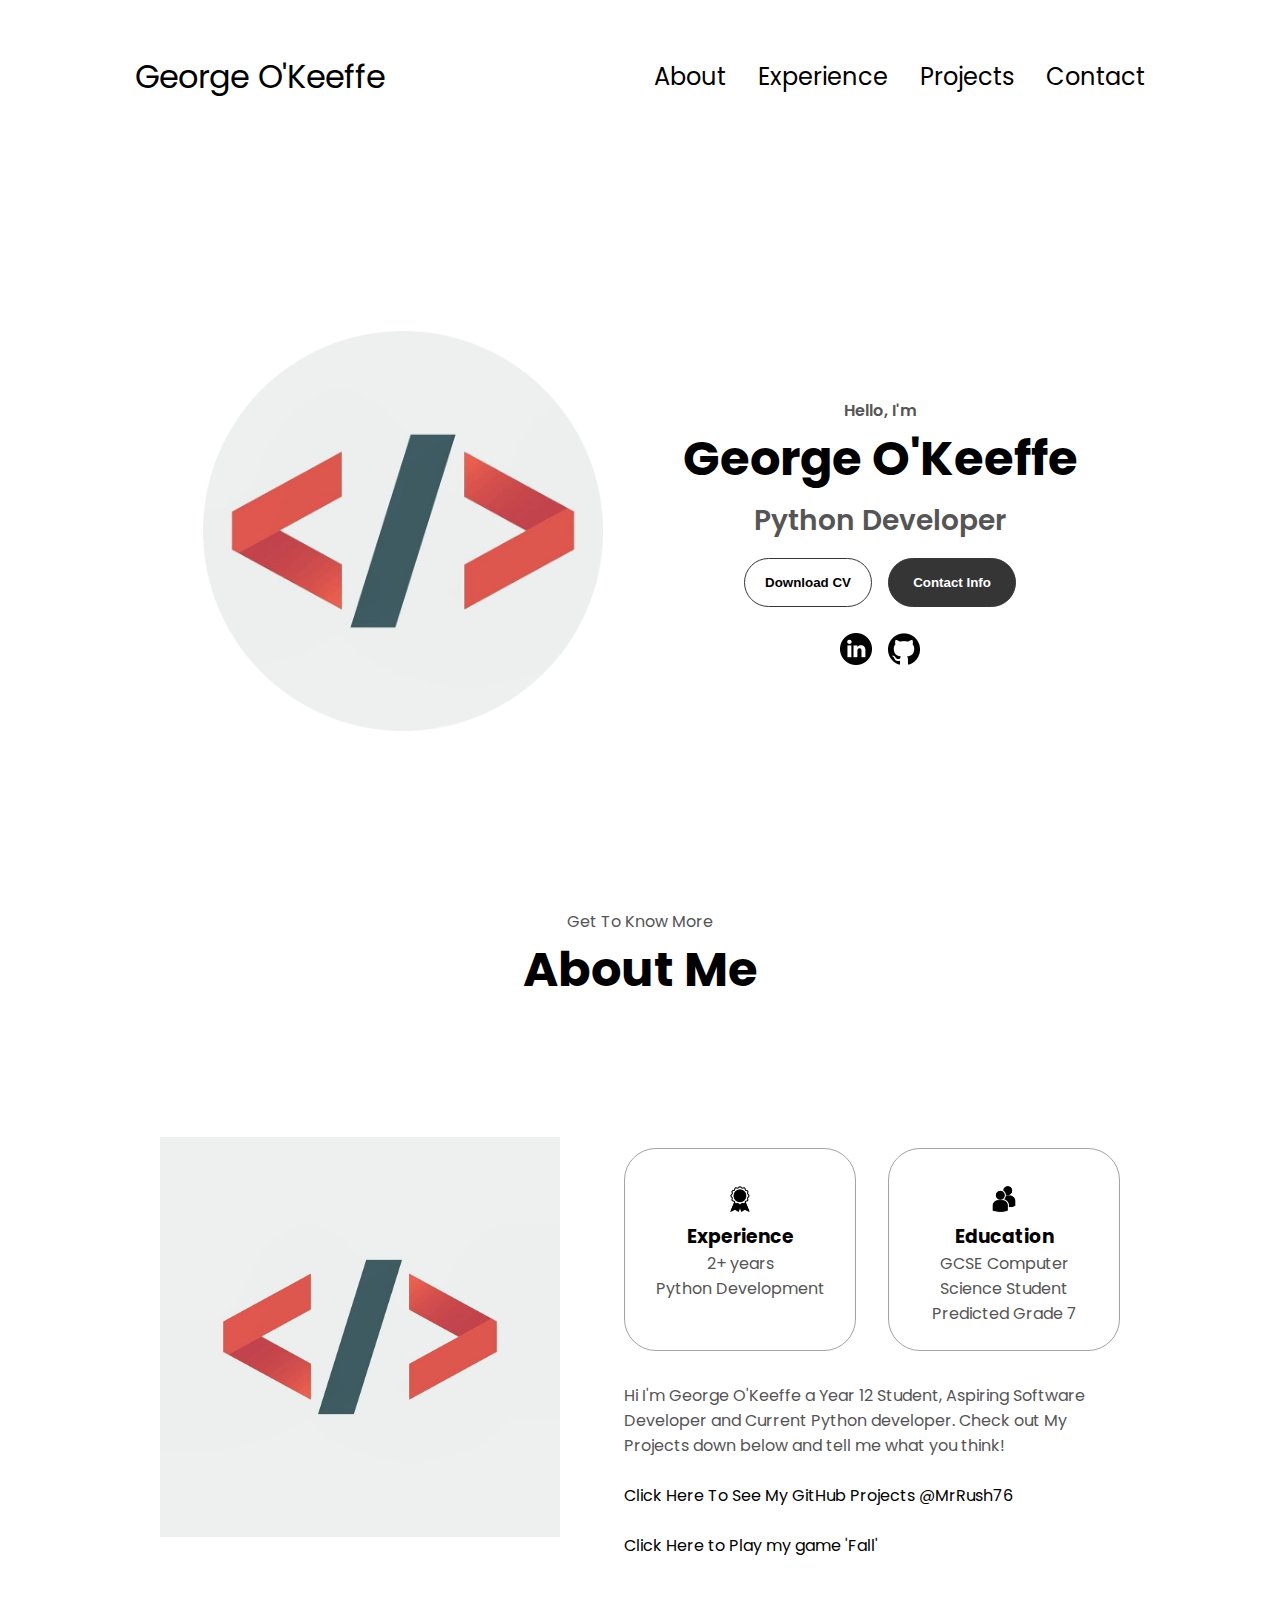
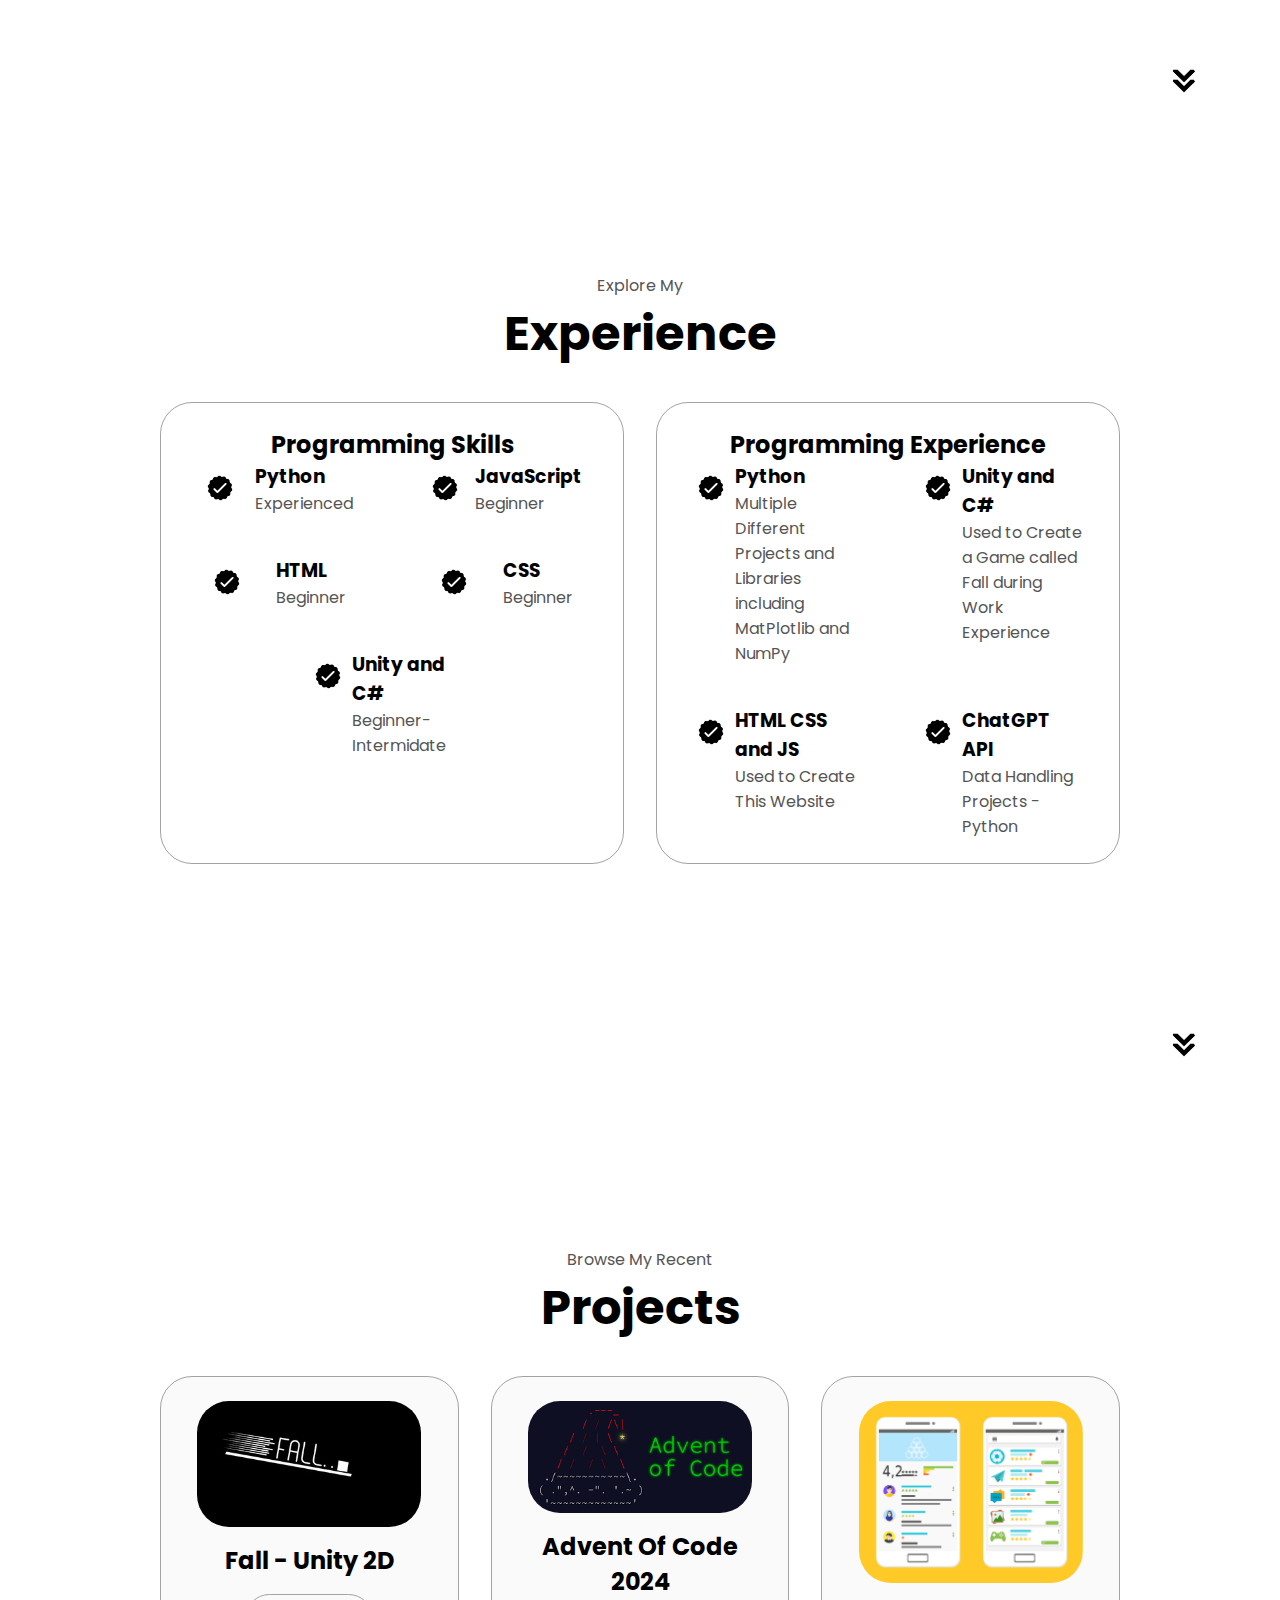
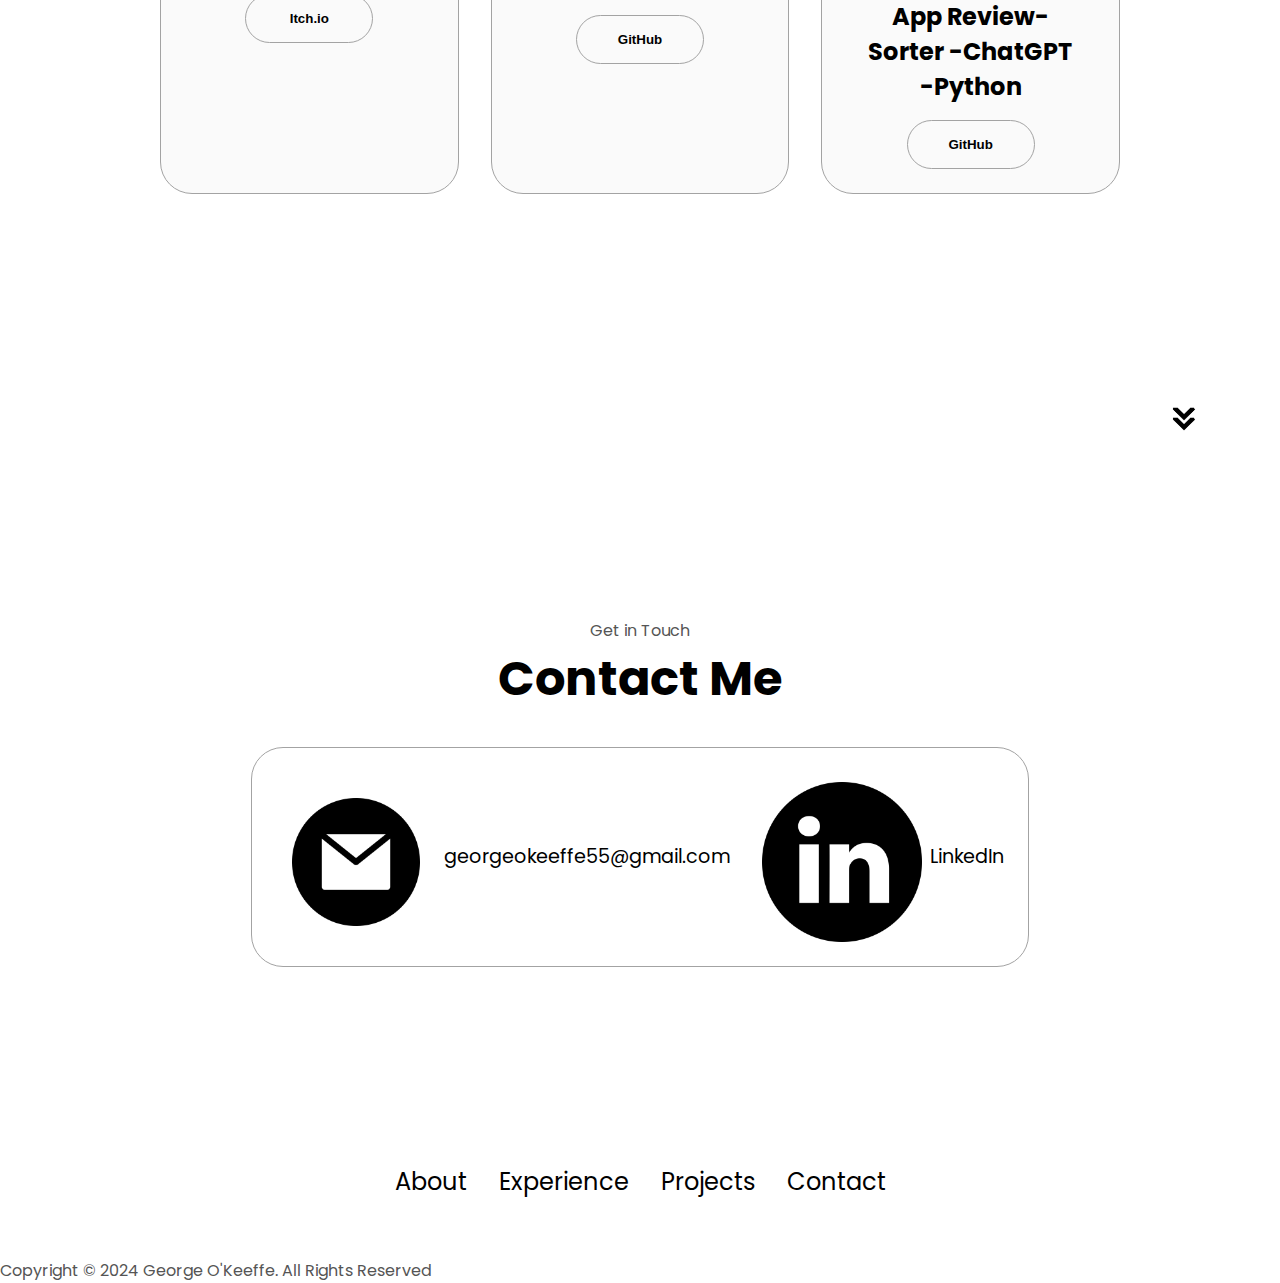
<file: index.html>
<!DOCTYPE html>
<html lang="en">
<head>
    <meta charset="UTF-8">
    <meta name="viewport" content="width=device-width, initial-scale=1.0">
    <title>My Portfolio</title>
    <link rel="stylesheet" href="style.css">
    <link rel="stylesheet" href="mediaqueries.css">
</head>
<!-- Google tag (gtag.js) -->
<script async src="https://www.googletagmanager.com/gtag/js?id=G-LLRS3G9ZB4"></script>
<script>
  window.dataLayer = window.dataLayer || [];
  function gtag(){dataLayer.push(arguments);}
  gtag('js', new Date());

  gtag('config', 'G-LLRS3G9ZB4');
</script>
<body>
    <nav id="desktop-nav">
        <div class="logo"> George O'Keeffe</div>
        <div>
            <ul class="nav-links">
                <li><a href="#about">About</a></li>
                <li><a href="#experience">Experience</a></li>
                <li><a href="#projects">Projects</a></li>
                <li><a href="#contact">Contact</a></li>
            </ul>
        </div>
    </nav>
    <nav id="hamburger-nav">
        <div class="logo"> George O'Keeffe</div>
        <div class="hamburger-nav">
            <div class="hamburger-icon" onclick="toggleMenu()">
            <span></span>
            <span></span>
            <span></span>
        </div>
        <div class="menu-links">
            <li><a href="#about" onclick="toggleMenu()">About</a></li>
            <li><a href="#experience" onclick="toggleMenu()">Experience</a></li>
            <li><a href="#projects" onclick="toggleMenu()">Projects</a></li>
            <li><a href="#contact" onclick="toggleMenu()">Contact</a></li>     
        </div>
        </div>
    </nav>
    <section id="profile">
        <div class="section__pic-container">
            <img src="./Assets/profilepicture-modified.png" alt="George O'Keeffe Profile Picture">
        </div>
        <div class="section__text">
            <p class="section__text__p1"> Hello, I'm</p>
            <h1 class="title">George O'Keeffe</h1>
            <p class="section__text__p2">Python Developer</p>
            <div class="btn-container">
                <button class="btn btn-color-2" onclick="window.open('./Assets/Resume.pdf')">Download CV</button>
                <button class="btn btn-color-1" onclick="location.href='#contact'">Contact Info</button>
            </div>
            <div id="socials-container">
                <img src="./Assets/linkedin.png" alt="My linkedin Profile"
                class="icon" onclick="location.href='https://www.linkedin.com/in/george-o-keeffe-498466282/'">
                <img src="./Assets/github.png" alt="My github profile Profile"
                class="icon" onclick="location.href='https://github.com/MrRush76/'">
            </div>
        </div>
    </section>
    <section id ="about">
        <p class="section__text__p1">Get To Know More</p>
        <h1 class="title">About Me</h1>
        <div class="section-container">
            <div class="section__pic-container">
                <img 
                src="./Assets/profilepicture.png" 
                alt="Profile Picture"
                class="aboutpic"
                >
            </div>
            <div class="about-details-container">
                <div class="about-containers">
                    <div class="details-container">
                        <img 
                        src="./Assets/experience.png" 
                        alt="experience icon" 
                        class="icon"
                        />
                        <h3>Experience</h3>
                        <p>2+ years <br> Python Development</p>
                    </div>
                    <div class="details-container">
                        <img 
                        src="./Assets/education.png" 
                        alt="education icon" 
                        class="icon"
                        />
                        <h3>Education</h3>
                        <p>GCSE Computer Science Student<br> Predicted Grade 7</p>
                    </div>
                </div>
            <div class="text-container">
                <p> Hi I'm George O'Keeffe a Year 12 Student, Aspiring Software Developer and Current Python developer. Check out My Projects down below and tell me what you think!
                    <br> <br> <a href="https://github.com/MrRush76/">Click Here To See My GitHub Projects @MrRush76</a> <br> <br> <a href="https://MrRush76.itch.io/">Click Here to Play my game 'Fall'</a>
                </p>
            </div>
        </div>
    </div>
    <img
    src="./Assets/arrow.png"
    alt="Arrow icon"
    class="icon arrow"
    onclick="location.href='#experience'"
    />
    </section>
    <section id="experience">
        <p class="section__text__p1">Explore My</p>
        <h1 class="title">Experience</h1>
        <div class="experience-details-container">
            <div class="about-containers">
                <div class="details-container">
                    <h2 class="experience-subtitle">Programming Skills</h2>
                    <div class="article-container">
                        <article>
                            <img src="./Assets/checkmark.png" alt="checkmark" class="icon"/>
                            <div>
                                <h3>Python</h3>
                                <p>Experienced</p>
                            </div>
                        </article>
                        <article>
                            <img src="./Assets/checkmark.png" alt="checkmark" class="icon"/>
                            <div>
                                <h3>JavaScript</h3>
                                <p>Beginner</p>
                            </div>
                        </article>
                        <article>
                            <img src="./Assets/checkmark.png" alt="checkmark" class="icon"/>
                            <div>
                                <h3>HTML</h3>
                                <p>Beginner</p>
                            </div>
                        </article>
                        <article>
                            <img src="./Assets/checkmark.png" alt="checkmark" class="icon"/>
                            <div>
                                <h3>CSS</h3>
                                <p>Beginner</p>
                            </div>
                        </article>
                        <article>
                            <img src="./Assets/checkmark.png" alt="checkmark" class="icon"/>
                            <div>
                                <h3>Unity and C#</h3>
                                <p>Beginner-Intermidate</p>
                            </div>
                        </article>
                    </div>
                </div>
                <div class="details-container">
                    <h2 class="experience-subtitle">Programming Experience</h2>
                    <div class="article-container">
                        <article>
                            <img src="./Assets/checkmark.png" alt="checkmark" class="icon"/>
                            <div>
                                <h3>Python</h3>
                                <p>Multiple Different Projects and Libraries including MatPlotlib and NumPy</p>
                            </div>
                        </article>
                        <article>
                            <img src="./Assets/checkmark.png" alt="checkmark" class="icon"/>
                            <div>
                                <h3>Unity and C#</h3>
                                <p>Used to Create a Game called Fall during Work Experience</p>
                            </div>
                        </article>
                        <article>
                            <img src="./Assets/checkmark.png" alt="checkmark" class="icon"/>
                            <div>
                                <h3>HTML CSS and JS</h3>
                                <p>Used to Create This Website</p>
                            </div>
                        </article>
                        <article>
                            <img src="./Assets/checkmark.png" alt="checkmark" class="icon"/>
                            <div>
                                <h3>ChatGPT API</h3>
                                <p>Data Handling Projects - Python</p>
                            </div>
                        </article>
                    </div>
                </div>
            </div>
        </div>
    <img
        src="./Assets/arrow.png"
        alt="Arrow icon"
        class="icon arrow"
        onclick="location.href='#projects'"
    /> 
    </section>
    <section id="projects">
        <p class="section__text__p1">Browse My Recent</p>
        <h1 class="title">Projects</h1>
        <div class="experience-details-container">
            <div class="about-containers">
            <div class="details-container color-container">
                <div class="article-container">
                    <img src="./Assets/3NGSn1.jpg" alt="Project1" class="project-img">
                </div>
                <h2 class="experience-subtitle project-title">Fall - Unity 2D</h2>
                <div class="btn-container">
                    <button class="btn btn-color-2 project-btn" onclick="location.href='https://MrRush76.itch.io/fall'">
                        Itch.io
                    </button>
                </div>
            </div>
            <div class="details-container color-container">
                <div class="article-container">
                    <img src="Assets/download.png" alt="Coming Soon" class="project-img">
                </div>
                <h2 class="experience-subtitle project-title">Advent Of Code 2024</h2>
                <div class="btn-container">
                    <button class="btn btn-color-2 project-btn" onclick="location.href='https://github.com/MrRush76/Advent-of-Code-2024'">
                        GitHub
                    </button>
                </div>
            </div>
            <div class="details-container color-container">
                <div class="article-container">
                    <img src="./Assets/app-reviews.png" alt="Project1" class="project-img">
                </div>
                <h2 class="experience-subtitle project-title">App Review-Sorter -ChatGPT -Python</h2>
                <div class="btn-container">
                    <button class="btn btn-color-2 project-btn" onclick="location.href='https://github.com/MrRush76/App-Review-Classifier'">
                        GitHub
                    </button>
                </div>
            </div>
            </div>
        </div>
    <img
        src="./Assets/arrow.png"
        alt="Arrow icon"
        class="icon arrow"
        onclick="location.href='#contact'"
    /> 
    </section>
    <section id="contact">
        <p class="section__text__p1"> Get in Touch</p>
        <h1 class="title">Contact Me</h1>
        <div class="contact-info-upper-container">
            <div class="contact-info-container">
                <img src="./Assets/email.png" 
                alt="email icon"
                class="icon contact-icon"
                />
                <p><a href="mailto:georgeokeeffe55@gmail.com">georgeokeeffe55@gmail.com</a></p>
            </div>
            <div class="contact-info-container">
                <img src="./Assets/linkedin.png" 
                alt="linkedin icon"
                class="icon contact-icon"
                />
                <p><a href="https://www.linkedin.com/in/george-o-keeffe-498466282/">LinkedIn</a></p>
            </div>
        </div>
    </section>
    <footer>
        <nav>
            <div class="nav-links-container">
                <ul class="nav-links">
                    <li><a href="#about">About</a></li>
                    <li><a href="#experience">Experience</a></li>
                    <li><a href="#projects">Projects</a></li>
                    <li><a href="#contact">Contact</a></li>
                </ul>
            </div>
        </nav>
        <p>Copyright &#169; 2024 George O'Keeffe. All Rights Reserved</p>
    </footer>
    <script src="script.js"></script>
</body>
</html>
</file>
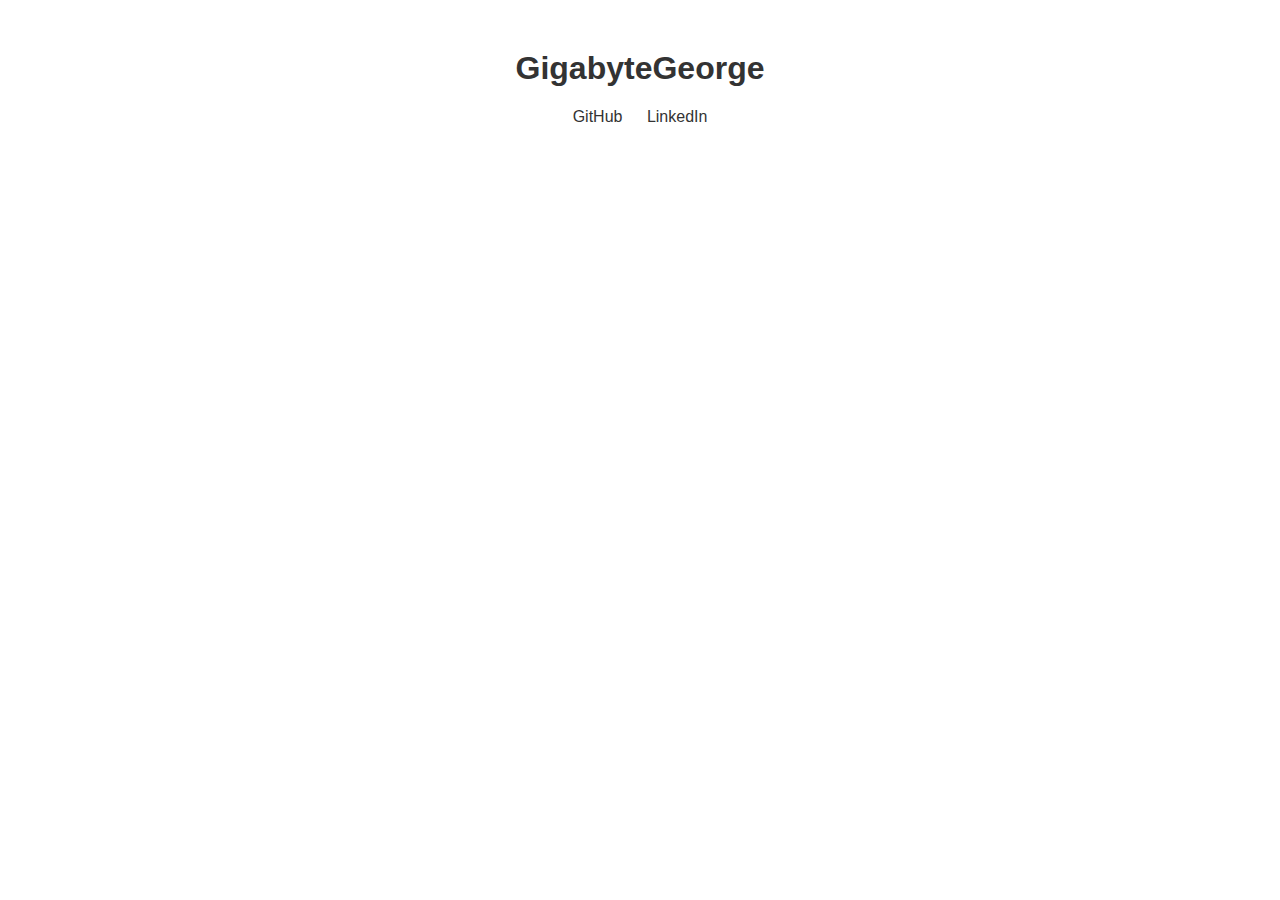
<file: gigabytegeorge.html>
<!DOCTYPE html>
<html lang="en">
<head>
    <meta charset="UTF-8">
    <meta name="viewport" content="width=device-width, initial-scale=1.0">
    <title>GigabyteGeorge</title>
    <style>
        body {
            font-family: Arial, sans-serif;
            text-align: center;
            margin: 50px;
        }
        h1 {
            color: #333;
        }
        .social-links {
            margin-top: 20px;
        }
        .social-links a {
            display: inline-block;
            margin: 0 10px;
            text-decoration: none;
            color: #333;
        }
    </style>
</head>
<body>
    <h1>GigabyteGeorge</h1>

    <div class="social-links">
        <a href="https://github.com/george-python" target="_blank">GitHub</a>
        <a href="https://www.linkedin.com/in/george-o-keeffe-498466282/" target="_blank">LinkedIn</a>
</file>
<file: style.css>
/* General */


@import url('https://fonts.googleapis.com/css2?family=Poppins:wght@300;500;600&display=swap');

* {
    margin: 0;
    padding: 0;
}

body {
    font-family: 'Poppins', sans-serif;
}

html {
    scroll-behavior: smooth;
}

p {
    color: rgb(85,85,85);
}

/* transition */

a, .btn {
    transition: all 300ms ease;
}

/* DESKTOP NAV */

nav, 
.nav-links {    
    display: flex;
}


nav{
    position: relative;
    justify-content: space-around;
    align-items: center;
    height: 17vh;
}

.nav-links {
    gap: 2rem;
    list-style-type: none;
    font-size: 1.5rem;

}

a {
    color: black;
    text-decoration: none;
    text-decoration-color: white;

}

a:hover {
    color: grey;
    text-decoration: underline;
    text-underline-offset: 1rem;
    text-decoration-color: rgb(181,181,181);
}

.logo {
    font-size: 2rem;
}

.logo:hover {
    cursor: default;
}

/* Hamburger menu*/

#hamburger-nav {
    display: none;
}

.hamburger-nav   {
    position: relative;
    display: inline-block;
}

.hamburger-icon {
    display: flex;  
    flex-direction: column;
    justify-content: space-between;
    height: 24px;
    width: 30px;
    cursor: pointer;
}

.hamburger-icon span {
    width: 100%;
    height: 2px;
    background-color: black;
    transition: all 0.3 ease-in-out;
}

.menu-links {
    position: absolute;
    top: 100%;
    right: 0%;
    background-color: white;
    width: fit-content;
    max-height: 0;
    overflow: hidden;
    transition: all 0.3s ease-in-out;
    z-index: 1; /* Add this line */

}

.menu-links a {
    display: block;
    padding: 10px;
    text-align: center;
    font-size: 1.5rem;
    color: black;
    text-decoration: none;
    transition: all 0.3 ease-in-out;
}


.menu-links li {
    list-style: none;

}

.menu-links.open {
    max-height: 300px;

}

.hamburger-icon.open span:first-child {
    transform: rotate(45deg) translate(10px,5px);
}
.hamburger-icon.open span:nth-child(2) {
    opacity: 0;
}
.hamburger-icon.open span:last-child {
    transform: rotate(-45deg) translate(10px,-5px);
}

.hamburger-icon span:first-child {
    transform: none;
    
}
.hamburger-icon span:first-child {
    opacity: 1;

}
.hamburger-icon span:first-child {
    transform: none;

}

/* sections */

section {
    padding-top: 4vh;
    height: 96vh;
    margin: 0 10rem;
    box-sizing: border-box;
    min-height: fit-content;
}

.section-container {
    display: flex;
}

/*profile sections */

#profile {
    display: flex;
    justify-content: center;
    gap: 5rem;
    height: 80vh;
}

.section__pic-container {
    display: flex;
    height: 400px;
    width: 400px;
    margin: auto 0;
}

.section__text {
    align-self: center;
    text-align: center;
}

.section__text p {
    font-weight: 600;
}

.section__text__p1 {
    text-align: center;
}
.section__text__p2 {
    font-size: 1.75rem;
    margin-top: 5px;
}

.title {
    font-size: 3rem;
    text-align: center;
}

#socials-container {
    display: flex;
    justify-content: center;
    margin-top: 1rem;
    gap: 1rem;
}

.icon {
    cursor: pointer;
    height: 2rem;
    margin-top: 10px;
}

/* buttons */

.btn-container {
    display: flex;
    justify-content: center;
    gap: 2rem;
    margin-top: 1rem;
}

.btn {
    font-weight: 600;
    transition: all 300ms ease;
    padding: 1rem;
    width: 8rem;
    border-radius: 2rem;
}

.btn-color-1,
.btn-color-2 {
    border: rgb(53,53,53) 0.1rem solid;
}

.btn-color-1:hover,
.btn-color-2:hover {
    cursor: pointer;
}

.btn-color-1,
.btn-color-2:hover {
    background: rgb(53,53,53);
    color: white;
}

.btn-color-1:hover {
    background: rgb(0,0,0);
}

.btn-color-2 {
    background: none;
}

.btn-color-2:hover {
    border: rgb(255, 255, 255) 0.1rem solid;

}

.btn-container {
    gap: 1rem;
}


/* About Section */

#about {
    position: relative;
}
  
.about-containers {
    gap: 2rem;
    margin-bottom: 2rem;
    margin-top: 2rem;
}

.about-details-container {
    justify-content: center;
    flex-direction: column;
}

.about-containers,
.about-details-container {
    display: flex;
}   

.about-pic {
    border-radius: 2rem;
}
.arrow {
    position: absolute;
    right: -5rem;
    bottom: 2.5rem;
  }
  
.details-container {
    padding: 1.5rem;
    flex: 1;
    background: white;
    border-radius: 2rem;
    border: rgb(53, 53, 53) 0.1rem solid;
    border-color: rgb(163, 163, 163);
    text-align: center;
}

.section-container {
    gap: 4rem;
    height: 80%;
}

.section__pic-container {
    height: 400px;
    width: 400px;
    margin: auto 0;
}

/* Experience section */

#experience {
    position: relative;
    margin-top: 100px;
}

.experience-sub-title {
    color: rgb(85, 85, 85);
    font-weight: 600;
    font-size: 1.75rem;
    margin-bottom: 2rem;
}

.experience-details-container {
    display: flex;
    justify-content: center;
    flex-direction: column;
}

.article-container {
    display: flex;
    text-align: initial;
    flex-wrap: wrap;
    flex-direction: row;
    gap: 2.5rem;
    justify-content: space-around;
}

article {
    display: flex;
    width: 10rem;
    justify-content: space-around;
    gap: 0.5rem;
}

article .icon {
    cursor: default;
}


/* Projects */

#projects {
    position: relative;
    margin-top: 110px;
}

.color-container {
    border-color: rgb(163, 163, 163);
    background: rgb(250,250,250);
}

.project-img {
    border-radius: 2rem;
    width: 90%;
    height: 90%;
}

.project-title {
    margin: 1rem;
    color: black;
}

.project-btn {
    color: black;
    border-color: rgb(163,163,163);
}

/* CONTACT */

#contact {
    position: relative;
    display: flex;
    justify-content: center;
    flex-direction: column;
    height: 70vh;
}

.contact-info-upper-container {
    display: flex;
    justify-content: center;
    border-radius: 2rem;
    border: rgb(53, 53, 53) 0.1rem solid;
    border-color: rgb(163,163,163);
    background: (250,250,250) ;
    margin: 2rem auto;
    padding: 0.5rem;
}

.contact-info-container {
    display: flex;
    align-items: center;
    justify-content: center;
    gap: 0.5rem;
    margin: 1rem;
}

.contact-info-container p  {
    font-size: larger;
}

.contact-icon {
    cursor: default;
    height: 10rem;
}
</file>
<file: mediaqueries.css>
@media screen and (max-width: 1200px) {
    #desktop-nav {
      display: none;
    }
    #hamburger-nav {
      display: flex;
    }
}
</file>
